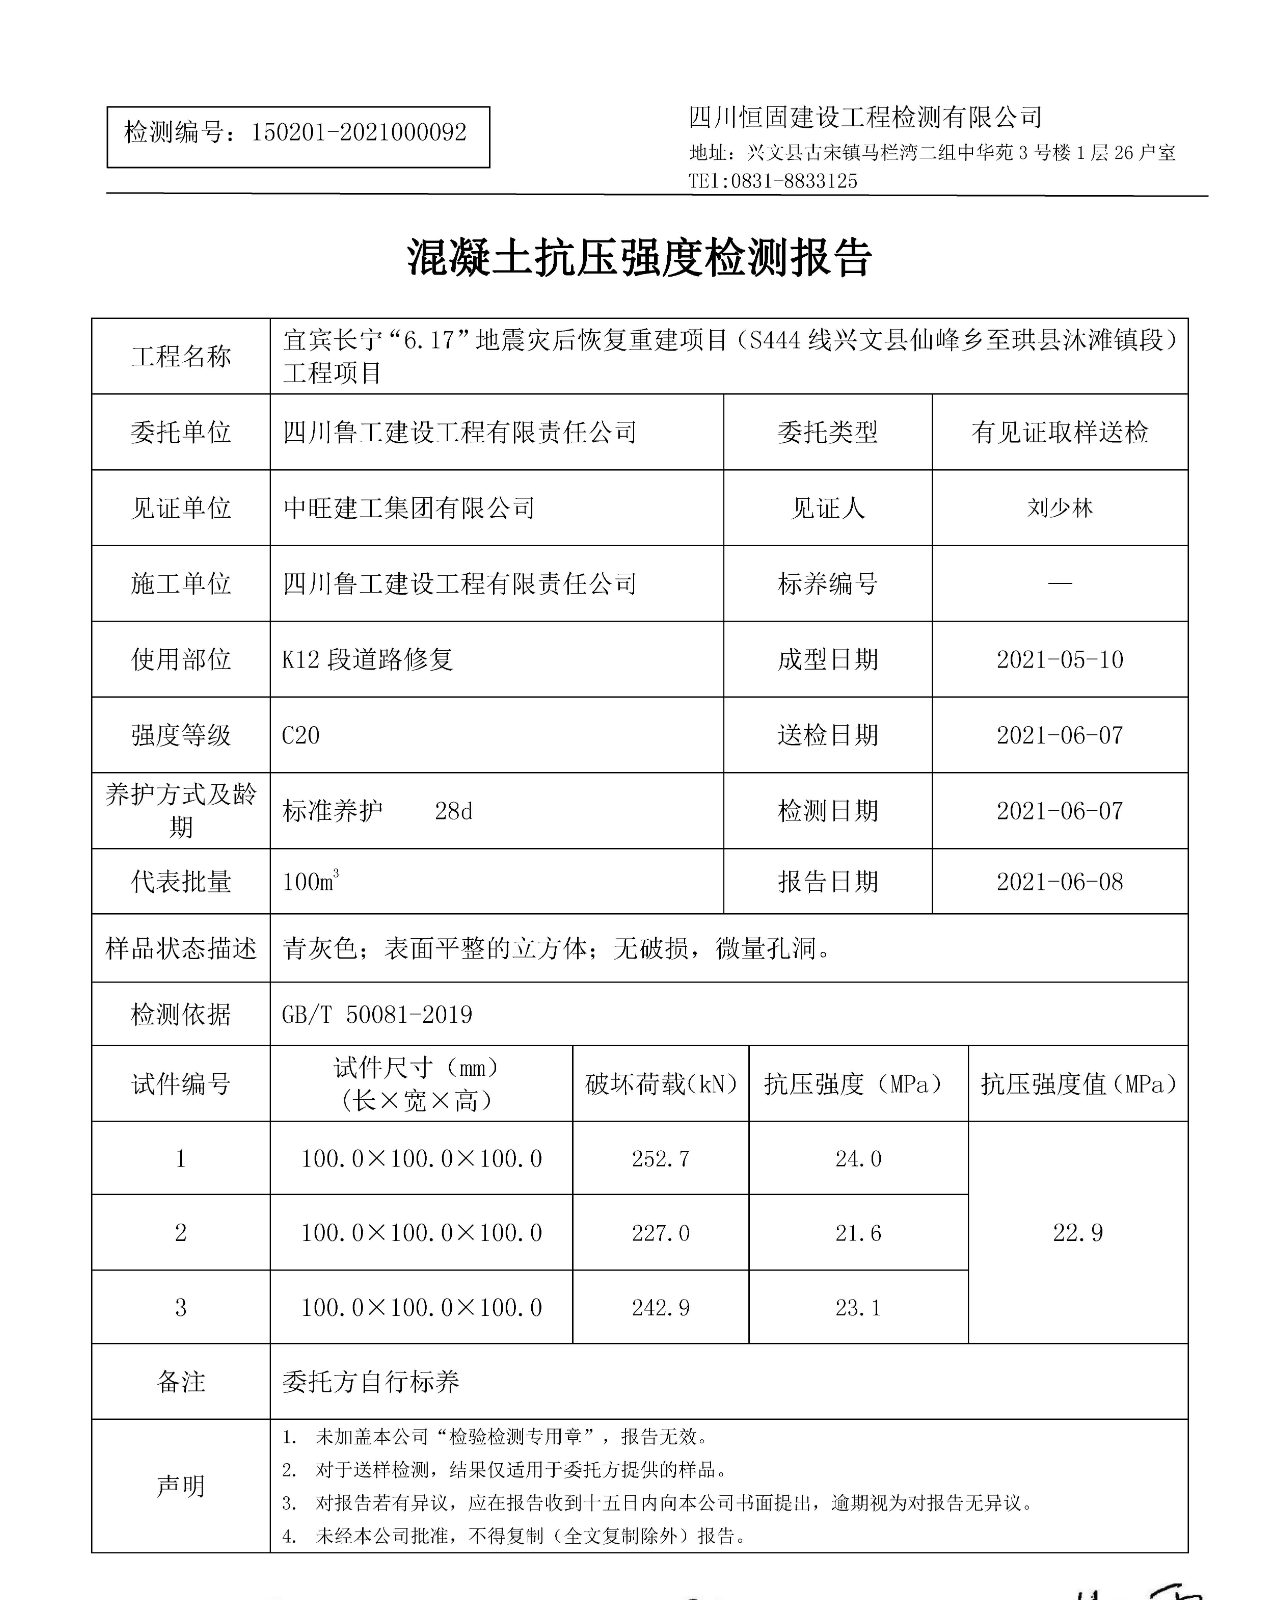
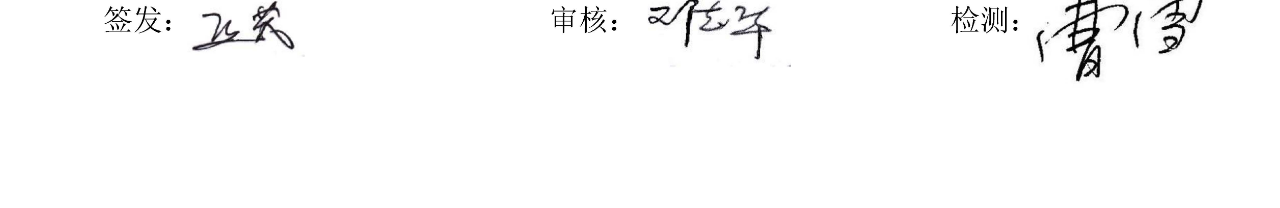
<file: index.html>
<!DOCTYPE html>
<html lang="zh-CN">
  <head>
    <meta charset="utf-8">
    <meta http-equiv="X-UA-Compatible" content="IE=edge">
    <meta name="viewport" content="width=device-width, initial-scale=1">
    <!-- 上述3个meta标签*必须*放在最前面，任何其他内容都*必须*跟随其后！ -->
    <title>标题</title>
 </head>
  <body>
<img  id="img" src="img/12345.jpg" width="100%">
</body>
</html>
</file>
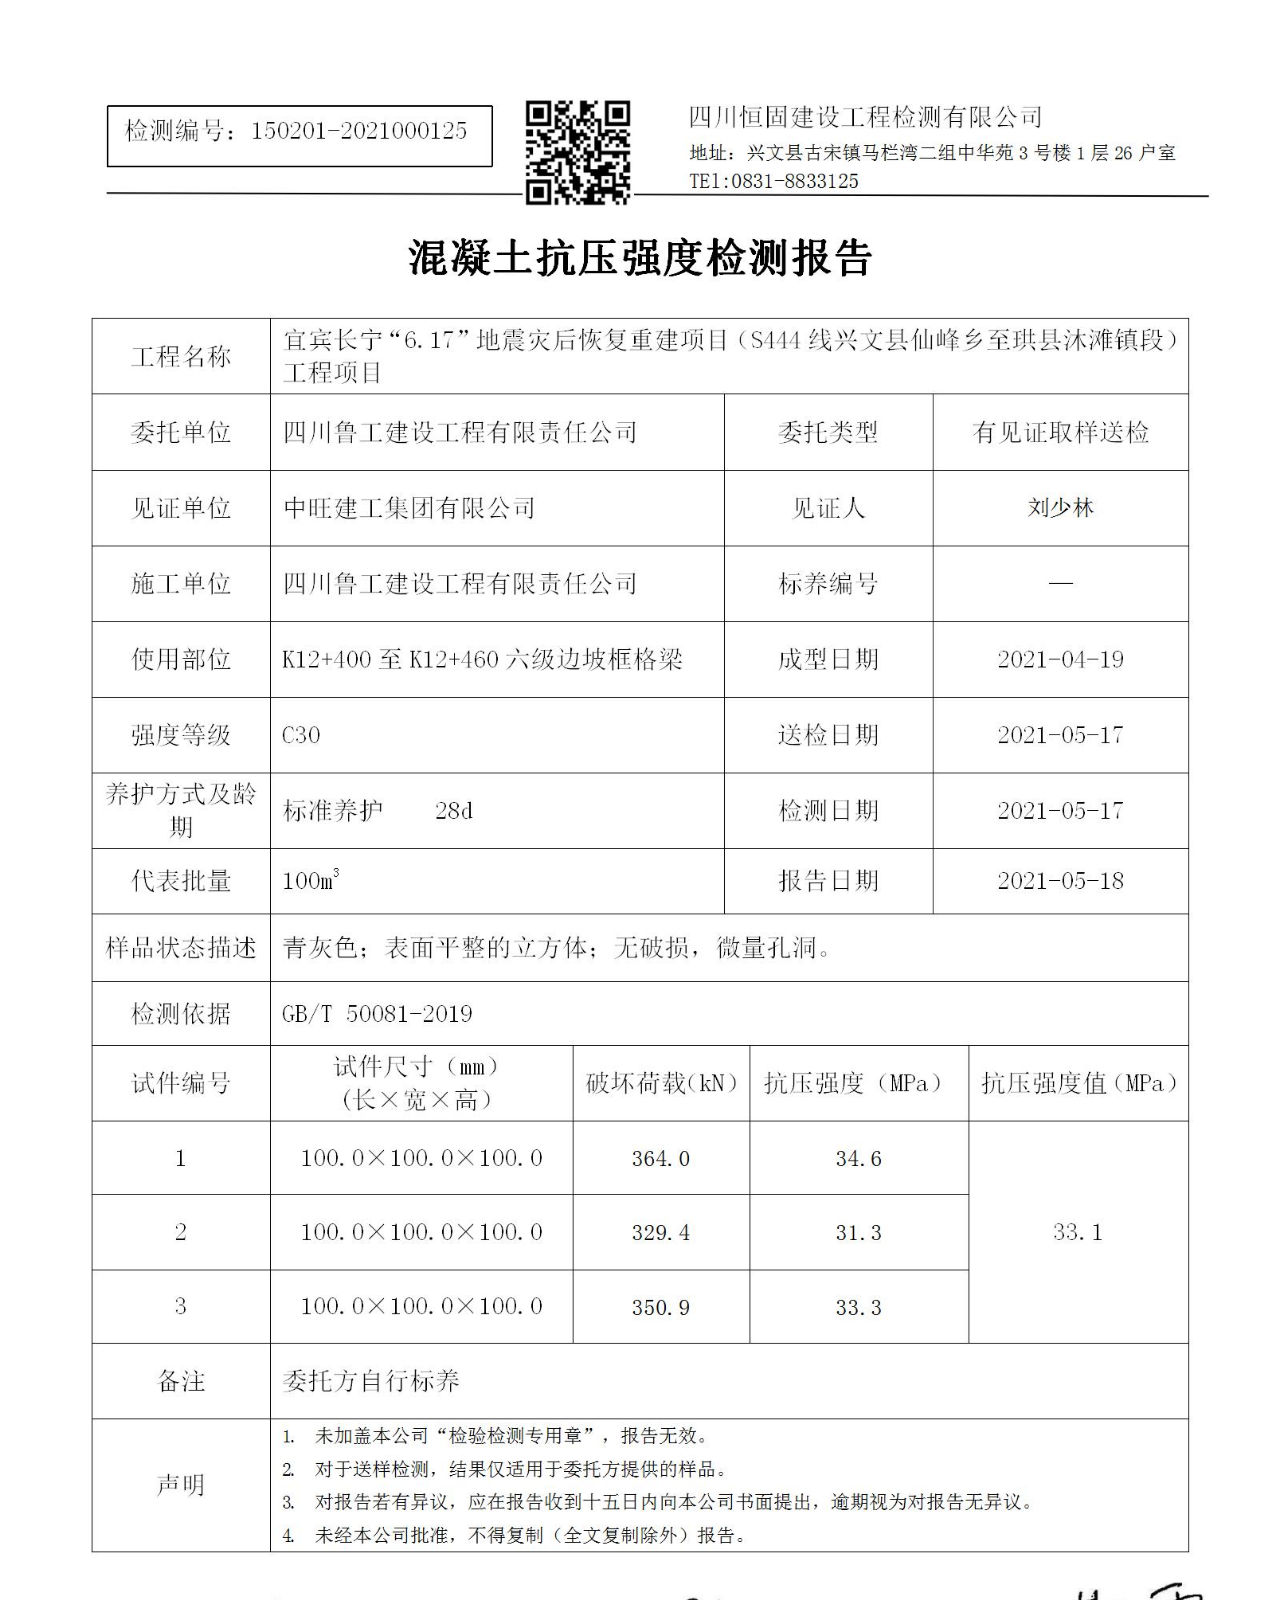
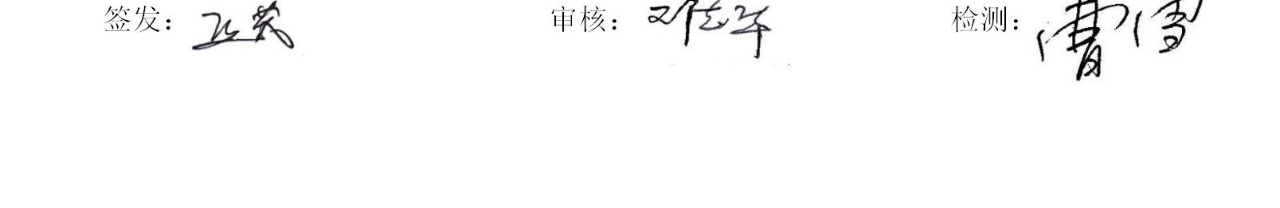
<file: 150201_2021000088.html>
<!DOCTYPE html>
<html lang="zh-CN">
  <head>
    <meta charset="utf-8">
    <meta http-equiv="X-UA-Compatible" content="IE=edge">
    <meta name="viewport" content="width=device-width, initial-scale=1">
    <!-- 上述3个meta标签*必须*放在最前面，任何其他内容都*必须*跟随其后！ -->
    <title>检测报告</title>
 </head>
  <body>
<img  id="img" src="img/88.jpg" width="100%">
</body>
</html>
</file>
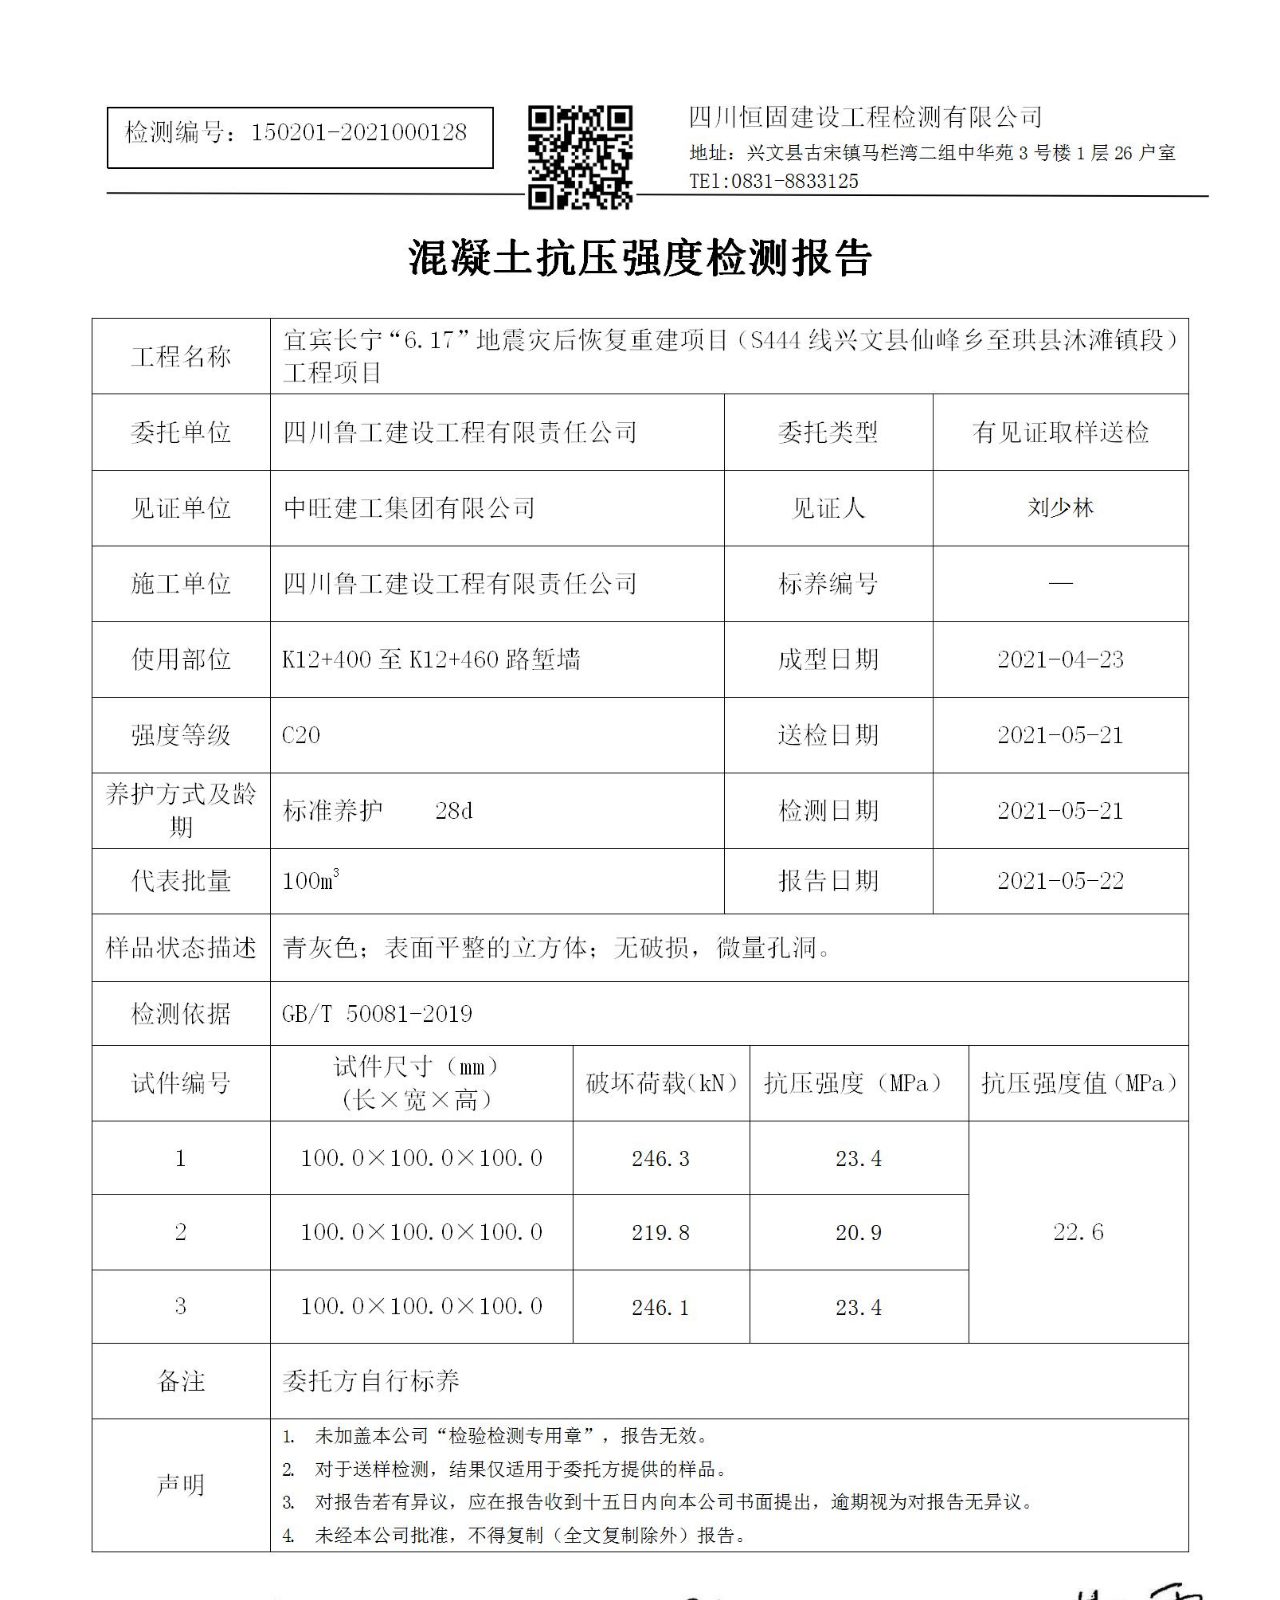
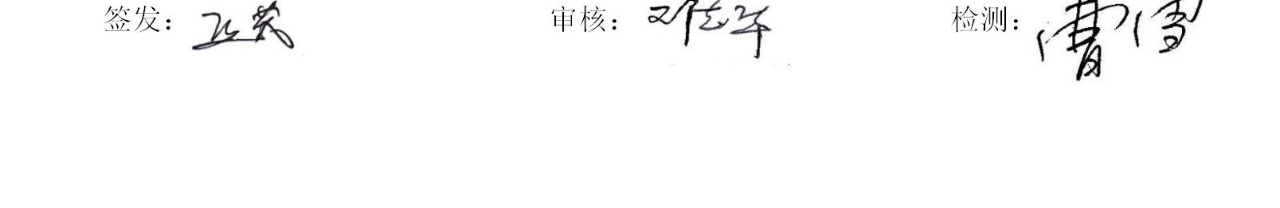
<file: 150201_2021000089.html>
<!DOCTYPE html>
<html lang="zh-CN">
  <head>
    <meta charset="utf-8">
    <meta http-equiv="X-UA-Compatible" content="IE=edge">
    <meta name="viewport" content="width=device-width, initial-scale=1">
    <!-- 上述3个meta标签*必须*放在最前面，任何其他内容都*必须*跟随其后！ -->
    <title>检测报告</title>
 </head>
  <body>
<img  id="img" src="img/89.jpg" width="100%">
</body>
</html>
</file>
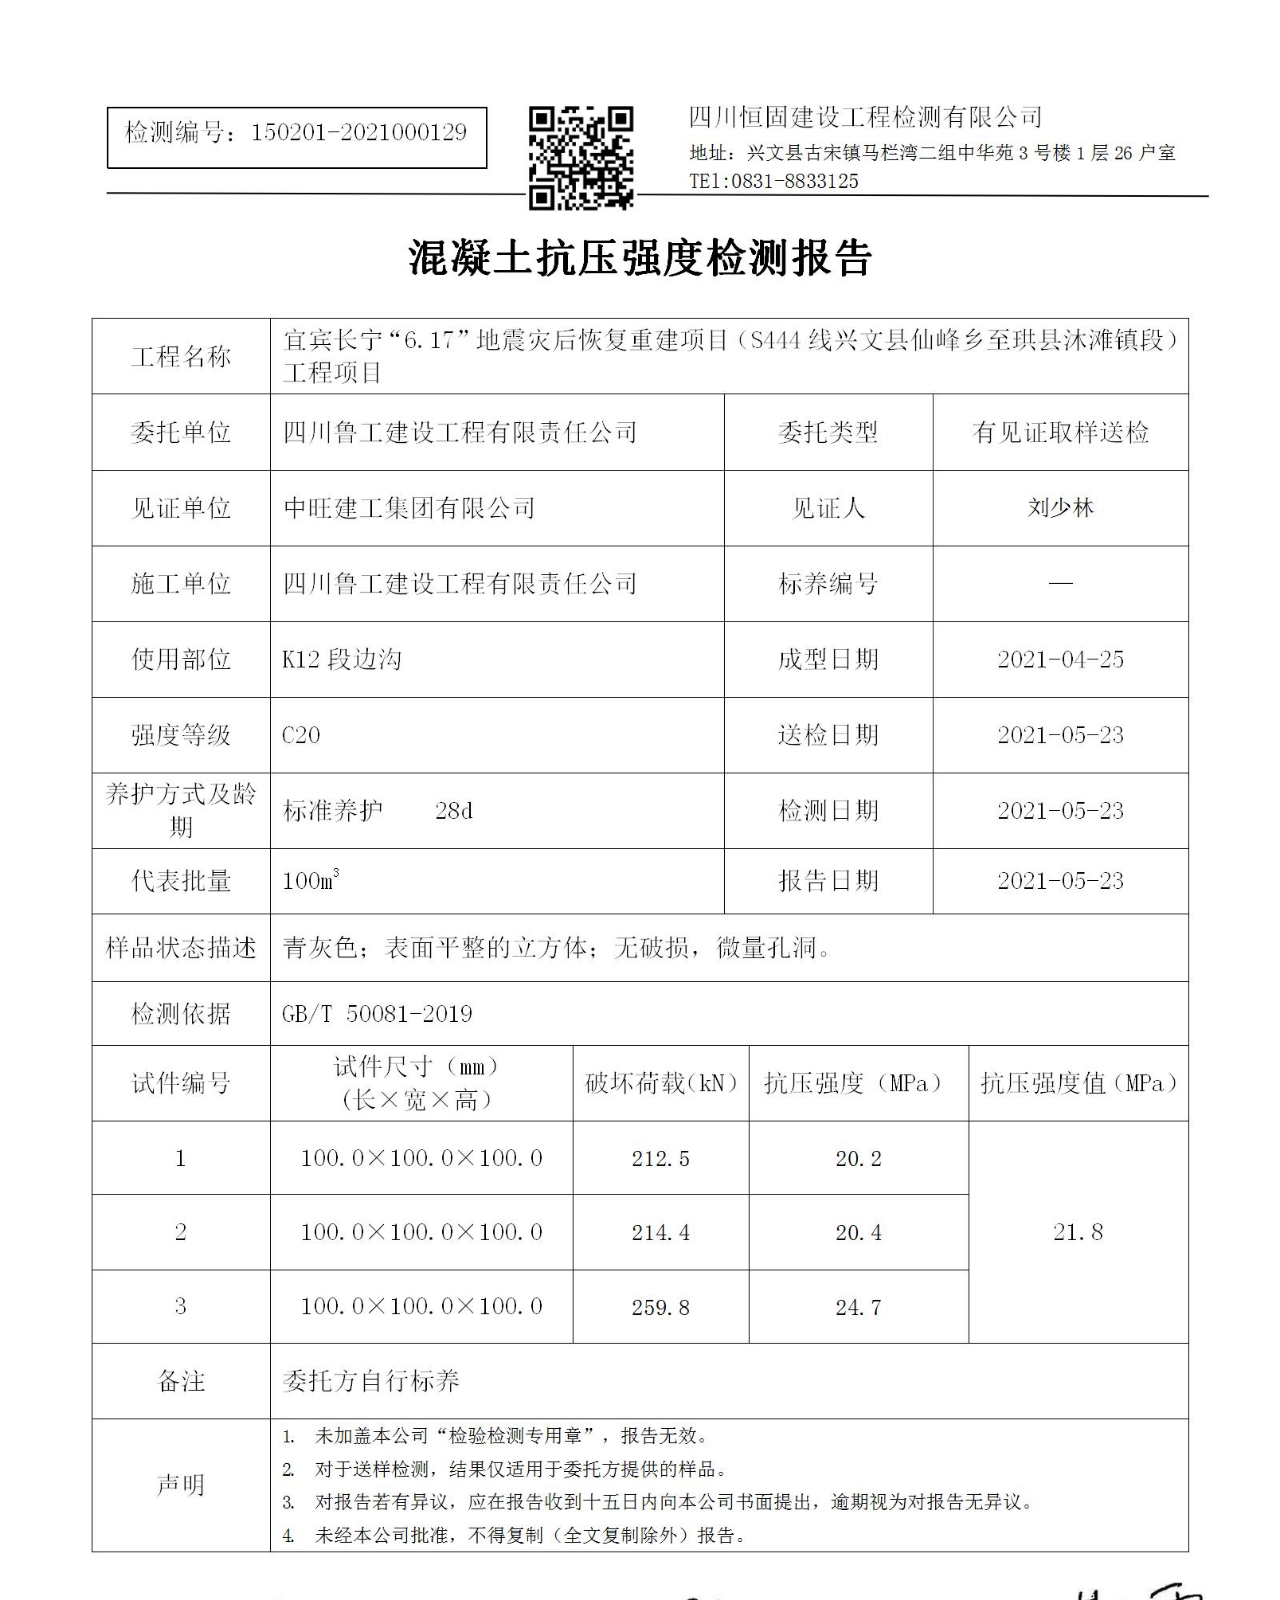
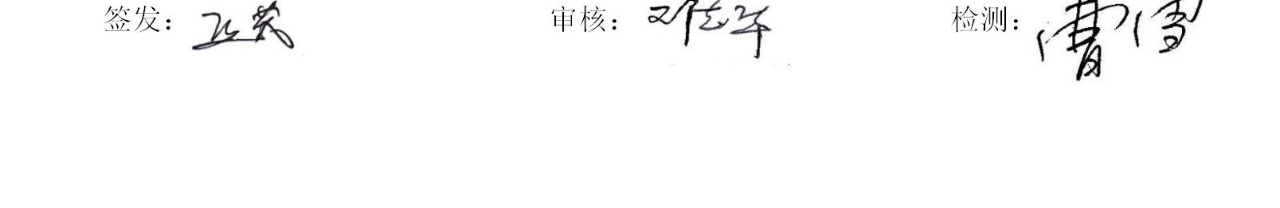
<file: 150201_2021000090.html>
<!DOCTYPE html>
<html lang="zh-CN">
  <head>
    <meta charset="utf-8">
    <meta http-equiv="X-UA-Compatible" content="IE=edge">
    <meta name="viewport" content="width=device-width, initial-scale=1">
    <!-- 上述3个meta标签*必须*放在最前面，任何其他内容都*必须*跟随其后！ -->
    <title>检测报告</title>
 </head>
  <body>
<img  id="img" src="img/90.jpg" width="100%">
</body>
</html>
</file>
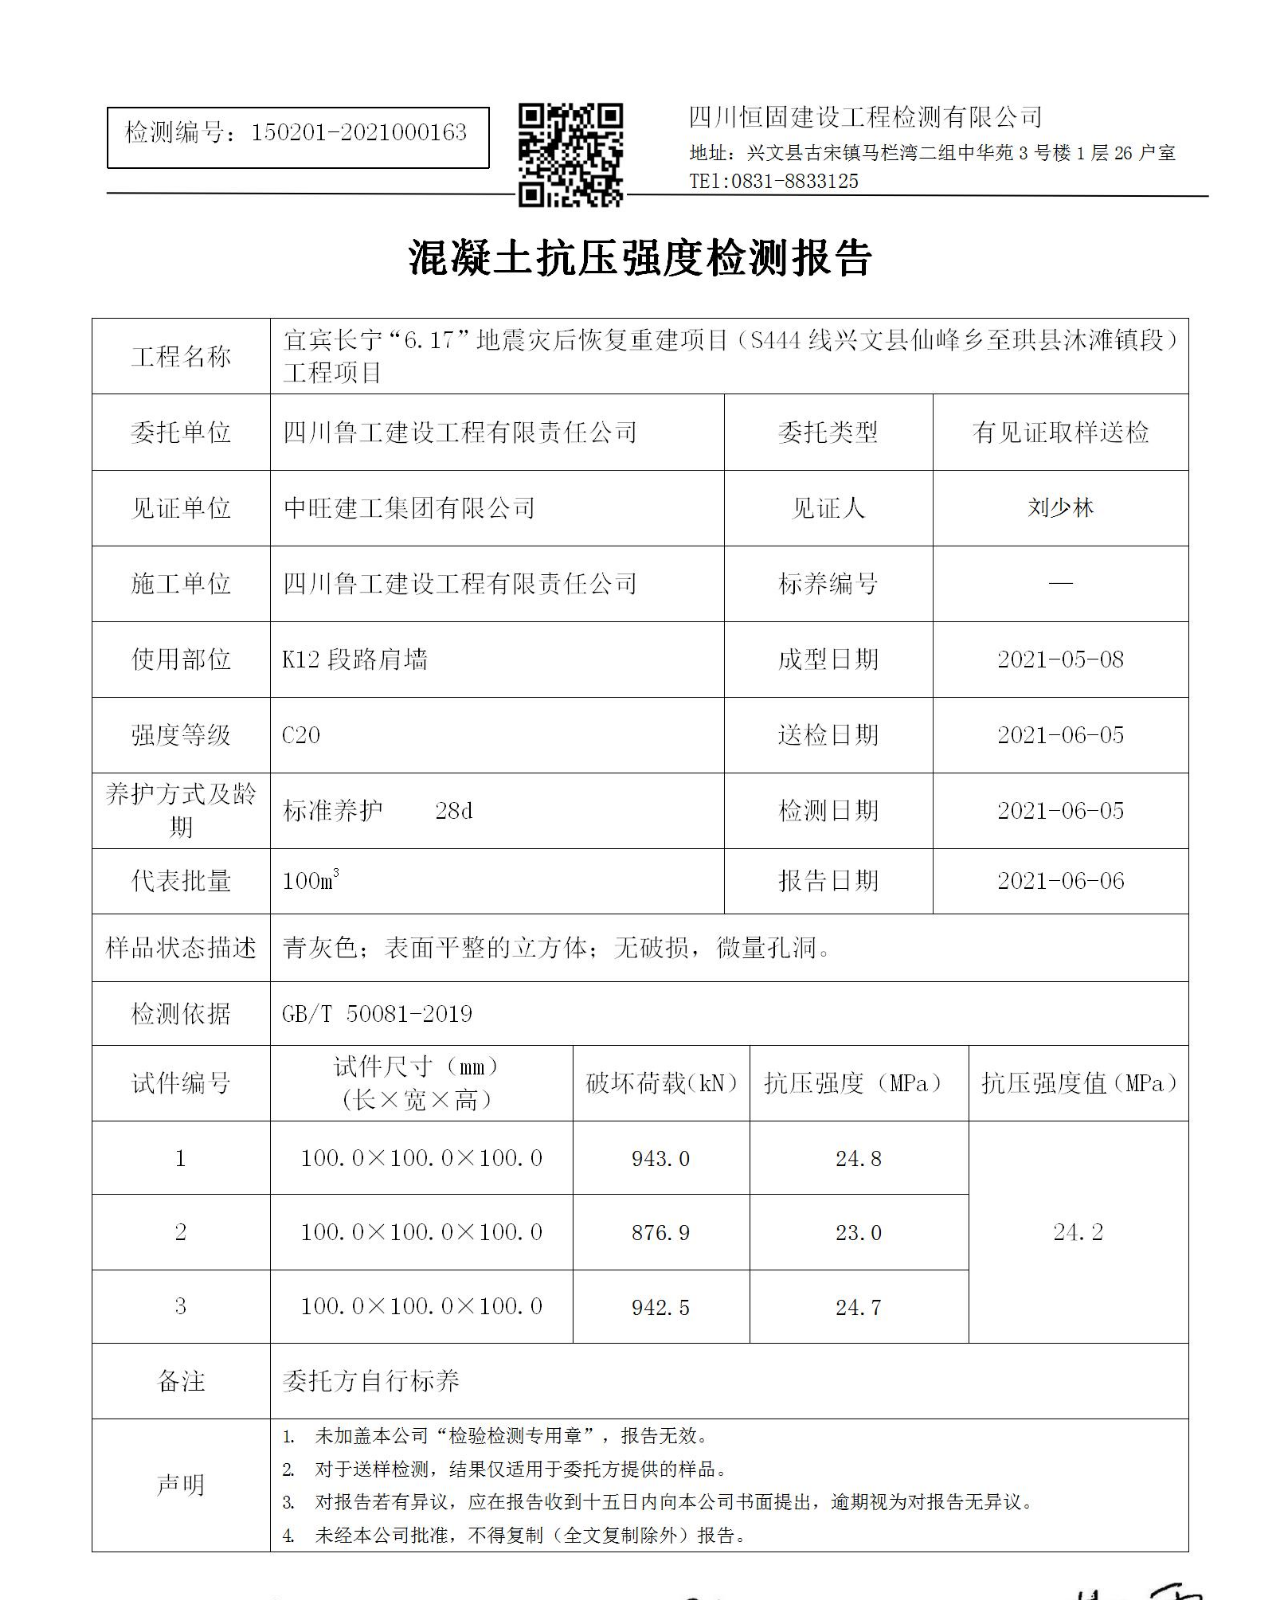
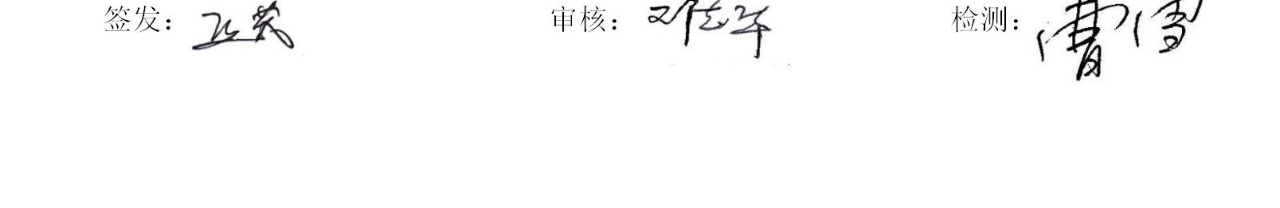
<file: 150201_2021000091.html>
<!DOCTYPE html>
<html lang="zh-CN">
  <head>
    <meta charset="utf-8">
    <meta http-equiv="X-UA-Compatible" content="IE=edge">
    <meta name="viewport" content="width=device-width, initial-scale=1">
    <!-- 上述3个meta标签*必须*放在最前面，任何其他内容都*必须*跟随其后！ -->
    <title>检测报告</title>
 </head>
  <body>
<img  id="img" src="img/91.jpg" width="100%">
</body>
</html>
</file>
